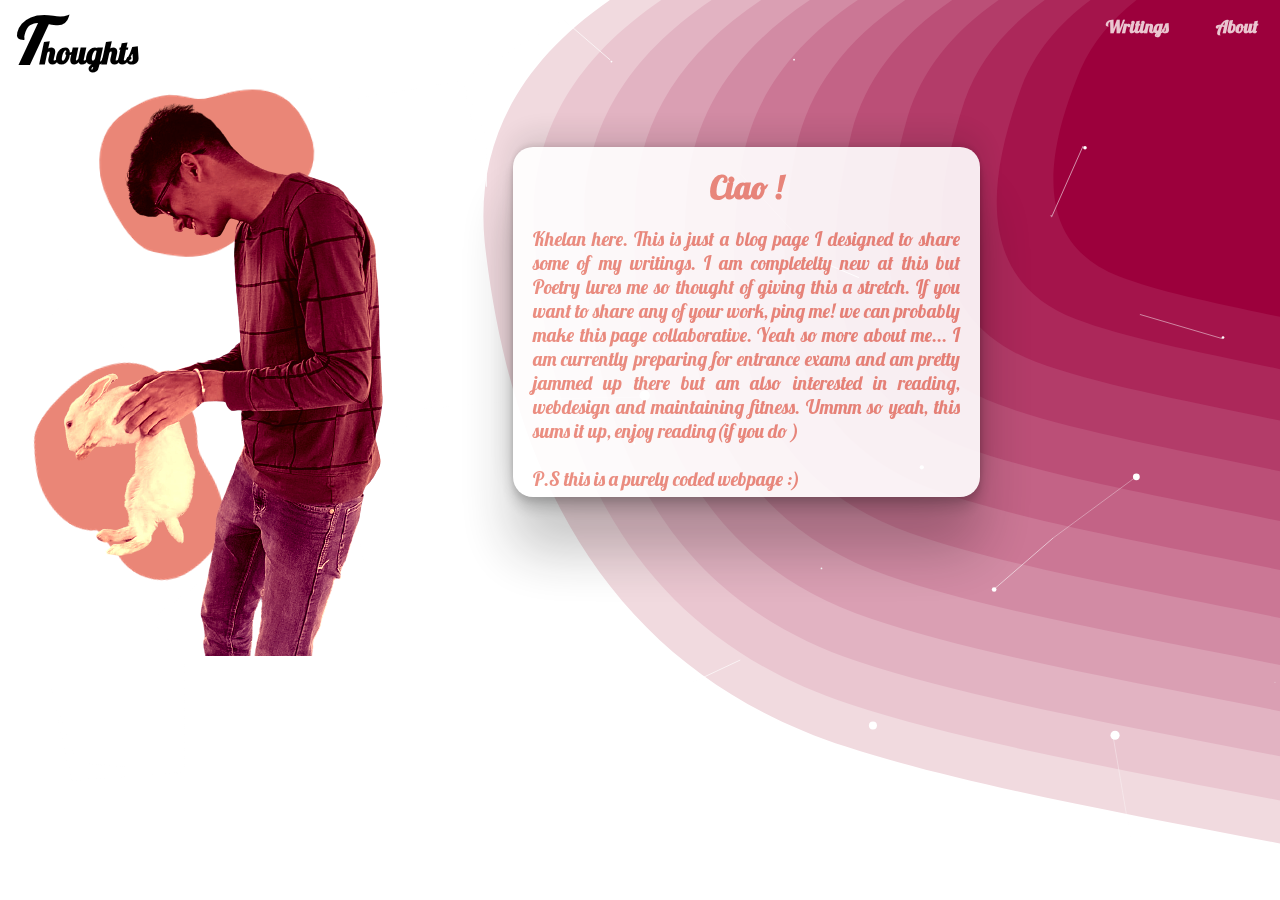
<file: about.html>
<head>
    <meta charset="UTF-8">
    <meta name="viewport" content="width=device-width, initial-scale=1.0">
    <title>Thoughts</title>
    <link rel="stylesheet" href="./index.css">
</head>
<style>
    body{
        background-image: url(./t2.svg);
    }

    .nav-r a{
        color: #EAC6D0;
    }

    .me{
        display: flex; flex-direction: row; justify-content: space-between;
    }

    .textboutme{
        margin-left: 5rem; background-color: white; margin-right: 300px; height: 350px; margin-top: 100px; opacity: 0.9; border-radius: 20px;     box-shadow: rgba(0, 0, 0, 0.25) 0px 54px 55px, rgba(0, 0, 0, 0.12) 0px -12px 30px, rgba(0, 0, 0, 0.12) 0px 4px 6px, rgba(0, 0, 0, 0.17) 0px 12px 13px, rgba(0, 0, 0, 0.09) 0px -3px 5px;
    }

    @media screen and (max-width:900px){
        body{
            background-image: none;
            background-color: #EAC6D0;
        }

        .navbar{
            display: flex;
            flex-direction: row;
            margin-top: 10px;
        }
        .nav-r a{
        color: black;
    }

    .nav-r{
        display: flex;
    }
        .me{
            display: flex;
            flex-direction: column;
            
        }
        img{
            align-self: center;
            width: 50%;
        }
        .textboutme{
            margin-left: 40px;
            margin-right: 40px;
            overflow: scroll;
            margin-top: 10px;
            height: 300px;
            width: 300px;
            margin-bottom: 10px;
        }
    }

</style>
<script src=
"./particles.min.js"
></script>
<script>
    window.
onload
= function() {
  Particles.
init
({
    selector: 
'.background'
  });
};
</script>
<body >
    <div class="navbar">
        <div class="nav-l">
            <i class="T">T</i>houghts
        </div>
           <div class="nav-r">
            <button class="nav-button"><a href="./index.html">Writings</a> </button>
            
            <button class="nav-button"><a href="./about.html">About</a> </button>
           
    
           </div>
           
       </div>

       <div class="me" style="">
           <img src="./aboutme.png" alt="" style="margin-top: 2rem;">
           <div class="textboutme" style="
           ">
               <h1 style="text-align: center;  margin: 20px; color: #EA8677;">Ciao !</h1>
               <p style="text-align: justify;  font-size: larger; margin: 20px; color: #EA8677;">Khelan here. This is just a blog page I designed to share some of my writings. I am        completelty new at this but Poetry lures me so thought of giving this a stretch.
                   If you want to share any of your work, ping me! we can probably make this page collaborative. Yeah so more about me... I am 
                   currently preparing for entrance exams and am pretty jammed up there but am also interested in reading, webdesign and maintaining fitness. Ummm so yeah, this sums it up, enjoy reading(if you do )
                    <br>
                    <br>
                   P.S this is a purely coded webpage :)
               </p>
           </div>

       </div>
       <canvas class=
       "background" style="z-index: -1;">
   </canvas>
</body>
</html>
</file>
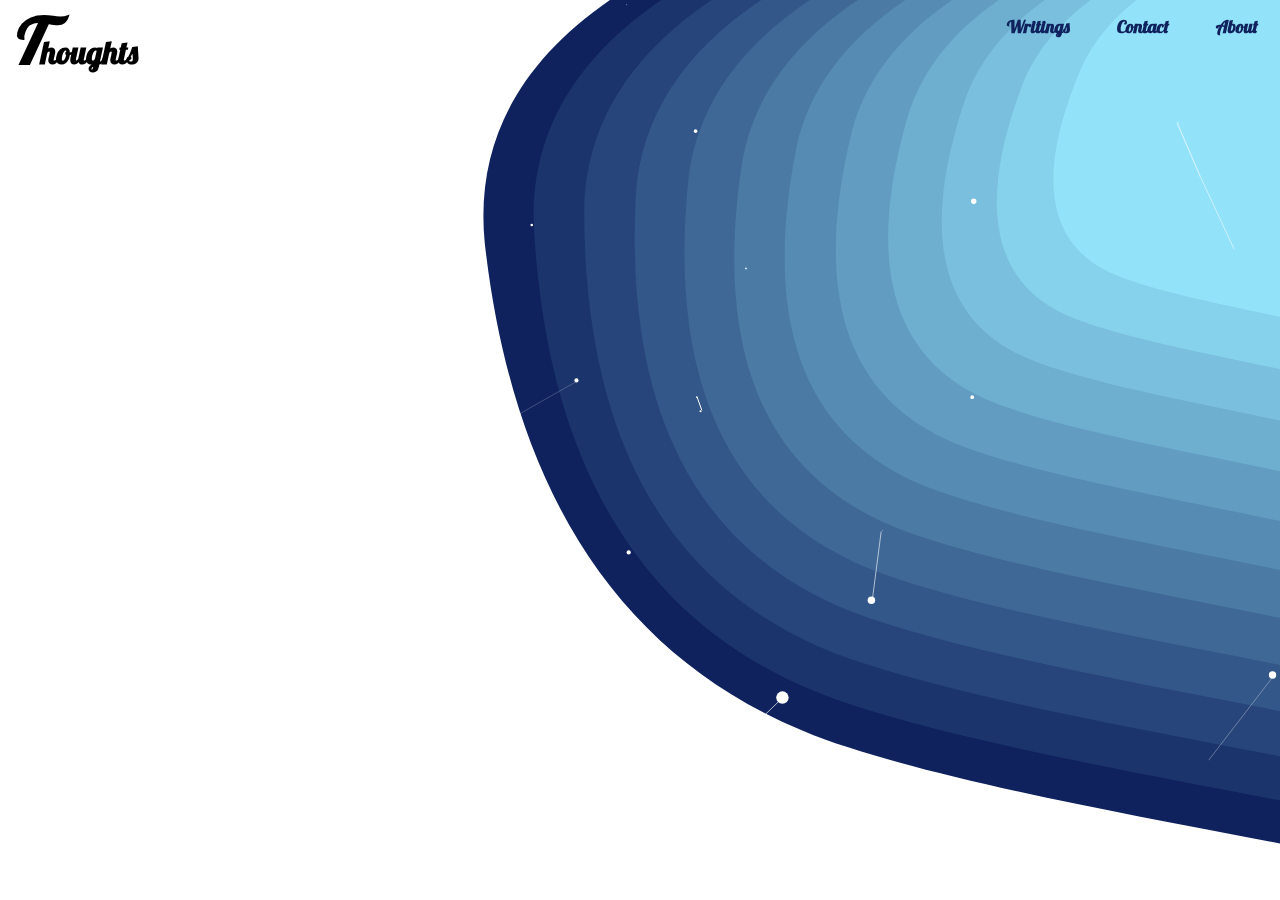
<file: contact.html>
<head>
    <meta charset="UTF-8">
    <meta name="viewport" content="width=device-width, initial-scale=1.0">
    <title>Thoughts</title>
    <link rel="stylesheet" href="./index.css">
</head>
<script src=
"./particles.min.js"
></script>
<script>
    window.
onload
= function() {
  Particles.
init
({
    selector: 
'.background'
  });
};
</script>
<body>
    <div class="navbar">
        <div class="nav-l">
            <i class="T">T</i>houghts
        </div>
           <div class="nav-r">
            <button class="nav-button"><a href="./index.html">Writings</a> </button>
            <button class="nav-button"><a href="./contact.html">Contact</a> </button>
            <button class="nav-button"><a href="./about.html">About</a> </button>
           
    
           </div>
           
       </div>
       <canvas class=
       "background" style="z-index: -1;">
   </canvas>
</body>
</html>
</file>
<file: index.css>
@import url('https://fonts.googleapis.com/css2?family=Source+Sans+Pro:wght@300&display=swap');
@import url('https://fonts.googleapis.com/css2?family=Dancing+Script:wght@600&family=Lobster&family=Roboto&display=swap');
@import url('https://fonts.googleapis.com/css2?family=Lobster&display=swap');


.main-content{
    display: flex;
    flex-direction: row;
}

.comments{
    margin-left: 20rem;
    margin-top: 5rem;
    display: flex;
    flex-direction: column;
    
}

.comments input{
    background-color: white;
    border: none;
    font-family: 'Lobster', cursive;
    border-bottom: 3px black solid;
    margin: 10px;
    font-size: 20px;
    padding: 5px;
    width: 50%;
    margin-left: 100px;
}

.comments h1{
    margin-left: 140px;
}

.comments input:focus{
    color: var(--bg-color);
    outline: none;
}
.comments textarea:focus{
    outline: none;
}



.comments textarea{
    font-family: 'Lobster', cursive;
    align-self: center;
    width: 60%;
    resize: none;
    margin-left: 10px;
    background-color: var( --text-color);
    border: none;
    border-bottom: 3px black solid;
    margin-bottom: 20px;
    font-size: 15px;
    padding: 5px;
    color: var(--bg-color);
}

.comments button{
    font-family: ;
    background-color: transparent;
    margin: 0px;
    outline: none;
    border: none;
    font-size: 30px;
    font-family: 'Lobster', cursive;
  
}



.comments{
    
    border-radius: 10px;
    width: 30%;
    background-color: white;
    opacity: 0.9;
    height: 400px;
    overflow: scroll;
}

:root,
:root.light {
    --responive-bg-color:#92E2F9;

    --nav-color:#0f225e;
  --bg-background-image: url("./cool-background.svg");
  --text-color: #92E2F9;
  --bg-color: #0f225e;
  --byline-color:  white;
  --logo-color: black;
}

:root.red-hyphy{
    --responive-bg-color:#FB90CF;

    --nav-color:black;
  --bg-background-image: url("./t7.svg");
  --text-color: #FB90CF;
  --bg-color: #CE0025;
  --byline-color:  white;
  --logo-color: black;
}

:root.blue-phoenix{
    --responive-bg-color:#004CBF;

    --nav-color:#10161F;
  --bg-background-image: url("./t8.svg");
  --text-color: white;
  --bg-color: #10161F;
  --byline-color:  white;
  --logo-color: black;
}
 
:root.dark {
    --responive-bg-color:#EAC6D0;
    --nav-color:#EAC6D0;
    --bg-background-image: url("./t2.svg");
    --text-color: #EAC6D0;
    --bg-color: #9C003C;
    --byline-color:  #9C003C;
    --logo-color: #9C003C;
}

:root.hyphy {
    --responive-bg-color: #34CCC6;
    --nav-color:#652060;
    --bg-background-image: url("./t4.svg");
    --text-color: white;
    --bg-color: #652060;
    --byline-color:  white;
    --logo-color: black;
}

:root.black {
    --responive-bg-color:#393939;
    --nav-color: white;
    --bg-background-image: url("./t3.svg");
  --text-color: #CFCFCF;
  --bg-color: #393939;
  --byline-color:  white;
  --logo-color: black;
}

:root.black-ign {
    --responive-bg-color:#CFCFCF;
    --nav-color: black;
    --bg-background-image: url("./t9.svg");
  --text-color: white;
  --bg-color: black;
  --byline-color:  white;
  --logo-color: black;
}
:root.red-phoenix {
    --responive-bg-color:#FD9797;
    --nav-color: black;
    --bg-background-image: url("./t10.svg");
  --text-color: white;
  --bg-color: #B5200D;
  --byline-color:  white;
  --logo-color: black;
}


:root.palms {
    --responive-bg-color:#92E2F9;

    --nav-color:#3F196A;
  --bg-background-image: url("./t5.svg");
  --text-color: #3F196A;
  --bg-color: #FFFB83;
  --byline-color:  white;
  --logo-color: #3F196A;
}

:root.phoenix {
    --responive-bg-color:#FFC9B3 ;

    --nav-color:#151A80;
  --bg-background-image: url("./t6.svg");
  --text-color: #151A80;
  --bg-color: #FFC9B3;
  --byline-color:  white;
  --logo-color: #151A80;
}
:root.child-color {
    --responive-bg-color:#FFC9B3 ;

    --nav-color:#151A80;
  --bg-background-image: url("./t6.svg");
  --text-color: #151A80;
  --bg-color: #FFC9B3;
  --byline-color:  white;
  --logo-color: #151A80;
}
.commentboxy{
    display: flex;
    flex-direction: column;
}

.commentbox{
    
    display: none;
}


body {
    background-image: var(--bg-background-image);
    background-repeat: no-repeat;
    transition: background-image 0.5s;
    background-size: cover;
    margin-top: 0px; 
    margin-bottom: 0px; 
    margin-left: 0px; 
    margin-right: 0px;
    padding: 0;
    width: 100%;
    font-family: 'Lobster', cursive;
    
    overflow: scroll;
    height: 100%;
}
.navbar {
    font-weight: 600;
    padding: 0%;
    margin: 0%;
    width: 100%;
    height: 47px;
    background-color: transparent;
    display: flex;
    justify-content: space-between;
    
}

.by-hr{
    border: 4px solid var(--logo-color); position: relative; top: 10px; z-index: -1; opacity: 0.6;
}

.T{
    font-size: 4rem;
}

.nav-r{
    float: right;
}

.nav-l{
    font-family: 'Lobster', cursive;
    margin: 0px;
    margin-left: 10px;
    font-size: 2rem;
    color: var(--logo-color);
}
ul {
    list-style-type: none;
    margin: 0;
    padding: 0;
  }

.navbar button{
    background-color: transparent;
    border: none;
    transition: background-color 0.7s;
}

.navbar a{
    text-decoration: none;
    float: right;
    padding: 14px 16px;
    text-align: center;
    color: var(--nav-color);
    font-weight: 900;
    transition: background-color 0.7s;
    font-size: 18px;
    border-radius: 5px;
    font-family: 'Lobster', cursive;
}

a:hover{
    
    opacity:1;
    color:black;
    transition: background-color 0.7s;
}

button {
    outline: none;
  }


.fall-img{
    opacity: 0.1; position: absolute; left: -20px; top: -40px;  z-index: -1  ;
}

.closer-img{
    opacity: 0.4; position: absolute; left: 10px; top: 40px;  z-index: -1  ;
}

.hope-img{
    opacity: 1; position: absolute; left: -40px; top: 40px;  z-index: -1  ;
}

.writeup1{
    
    margin-top: 5rem;
    margin-left: 5rem;
    
    border-color: transparent;
    border-radius: 10px;
    background-color: var(--bg-color);
    width:30%;
    height:400px;
    box-shadow: rgba(0, 0, 0, 0.25) 0px 54px 55px, rgba(0, 0, 0, 0.12) 0px -12px 30px, rgba(0, 0, 0, 0.12) 0px 4px 6px, rgba(0, 0, 0, 0.17) 0px 12px 13px, rgba(0, 0, 0, 0.09) 0px -3px 5px;
}

.container {
    display: flex;
    align-items: center;
    justify-content: center;
    
}

.poem{
    margin: 30px;
    
}

.slider {
    display: block;
    position: relative;
    width: 100%;
    max-width: 900px;
    margin: 10px;
    background-color: transparent;
    
    height: 380px;
}

.slider__slides {
    height: 380px;
    background-color: transparent;
    width: 100%;
    padding-top: 66%;
}

.slider__slide {
    background-color: transparent;
    position: absolute;
    
    align-items: center;
    justify-content: center;
    font-size: 30px;
    font-weight: bold;   
    top: 0;
    left: 0;
    width: 100%;
    height: 100%;
    background-color: lemonchiffon;
    transition: 1s;
    opacity: 0;
    background-color: transparent;
}

.slider__slide.active {
    opacity: 1;
    z-index: 1;
}

.slider__slide img {
  width: 100%;
}

.slider__nav-button {
    position: absolute;
    height: 70px;
    width: 70px;
    background-color: transparent;
    opacity: .8;
    cursor: pointer;
}

#nav-button--prev {
    top: 50%;
    left: -90px;
    transform: translateY(-50%);
}

#nav-button--next {
    top: 50%;
    right: -90px;
    transform: translateY(-50%);
}

#nav-button--prev::after,
#nav-button--next::after {
    content: "";
    position: absolute;
    border: solid black;
    border-width: 0 4px 4px 0;
    display: inline-block;
    padding: 3px;
    width: 40%;
    height: 40%;
}

#nav-button--next::after{
    top: 50%;
    right: 50%;
    transform: translate(25%, -50%) rotate(-45deg);
}

#nav-button--prev::after {
    top: 50%;
    right: 50%;
    transform: translate(75%, -50%) rotate(135deg);
}

.slider__nav {
    box-shadow: rgba(0, 0, 0, 0.25) 0px 54px 55px, rgba(0, 0, 0, 0.12) 0px -12px 30px, rgba(0, 0, 0, 0.12) 0px 4px 6px, rgba(0, 0, 0, 0.17) 0px 12px 13px, rgba(0, 0, 0, 0.09) 0px -3px 5px;

    position: absolute;
    bottom: -13%;
    left: 50%;
    transform: translateX(-50%);
    text-align: center;
    display: flex;
    flex-direction: row;
}

.slider__navlink {
    height: 20px;
    width: 20px;
    border-radius: 50%;
    box-shadow: rgba(0, 0, 0, 0.25) 0px 54px 55px, rgba(0, 0, 0, 0.12) 0px -12px 30px, rgba(0, 0, 0, 0.12) 0px 4px 6px, rgba(0, 0, 0, 0.17) 0px 12px 13px, rgba(0, 0, 0, 0.09) 0px -3px 5px;

    background-color: var(--bg-color);
    opacity: 1;
    margin: 0 10px 0 10px;
    cursor: pointer;
}

.slider__navlink.active {
    
    background-color: #fff;
    
}


@media screen and (max-width: 640px) {
  .slider__nav-button {
    height: 40px;
    width: 40px;
  }
  .slider__navlink {
    height: 12px;
    width: 12px;
  }
}

/* The outermost element*/

  .poem-title{
      font-family: 'Lobster', cursive;
      color: var(--text-color);
      text-align: center;
      padding-top: 0px;
      margin: 0;
      font-size: 30px;
    }
    
    .poem-content{
        margin: 0;
        font-family: 'Dancing Script', cursive;
        text-align: center;
        font-size: 20px;
        font-weight: 20;
        color: var(--text-color);
  }

  .background {
    
    opacity: 1;
    
    position
    :
     absolute
    ;
      
  
      
    top
    : 0;
      
    left
    : 0;
      
   
    }


    /* width */
::-webkit-scrollbar {
    width: 10px;
    height: 10px; 
}
/* button */
::-webkit-scrollbar-button {
    background: transparent; 
}
/* Handle */
::-webkit-scrollbar-thumb {
    background: transparent;
}
/* Handle on hover */
::-webkit-scrollbar-thumb:hover {
    background: #666; 
    
}
/* Track */
::-webkit-scrollbar-track {
    background: transparent; 
}
/* The track NOT covered by the handle.
::-webkit-scrollbar-track-piece {
    background: #000; 
}
/* Corner */
::-webkit-scrollbar-corner {
    background: #999; 
}
/* Resizer */
::-webkit-resizer {
    background: #111; 
}

.byline{
    text-align: end; color:var(--byline-color); font-family: 'Dancing Script', cursive; margin-right: 10px;
    font-weight: 400;
}

@media screen and (max-width: 800px){

    .navbar{
        align-self: center;
        display: flex;
        flex-direction: column;
    }

    .nav-r{
        display: flex;
    }
    
    
    .comments{
        margin-left: 3rem;
        width: 70%;
        align-self: center;
    }

    body{
        overflow: scroll;
        background-color: var(--responive-bg-color);
        background-image: none;
    }

   
    .writeup1{
        margin-top: 5rem;
        margin-left: 3rem;
        align-self: center;
        width: 70%;
        font-size: 1200%;
    }
    .slider__nav{
        display: flex;
        flex-direction: row;
    }
    #nav-button--prev {
        top: 50%;
        left: -40px;
        transform: translateY(-50%);
    }
    
    #nav-button--next {
        top: 50%;
        right: -40px;
        transform: translateY(-50%);
    }
    .byline{
        color: black;
    }

    .main-content{
        display: flex;
        flex-direction: column; 
    }

    .comments input{
        background-color: white;
        border: none;
        font-family: 'Lobster', cursive;
        border-bottom: 3px black solid;
        margin: 10px;
        font-size: 20px;
        padding: 5px;
        width: 70%;
        
        align-self: center;
    }
    
    .comments h1{
        align-self: center;
        margin-left: 20px;
    }
    
    .comments input:focus{
        align-self: center;
        color: var(--bg-color);
        outline: none;
    }
    .comments textarea:focus{
        align-self: center;
        outline: none;
    }
    
    
    
    .comments textarea{
        border-radius: 10px;
        font-family: 'Lobster', cursive;
        align-self: center;
        width: 60%;
        resize: none;
        margin-left: 10px;
        background-color: var( --text-color);
        border: none;
        border: 1px black solid;
        margin-bottom: 20px;
        font-size: 15px;
        padding: 5px;
        color: var(--bg-color);
        align-self: center;
    }
    
    .comments button{
        align-self: center;
        background-color: transparent;
        margin: 0px;
        outline: none;
        border: none;
        font-size: 30px;
        font-family: 'Lobster', cursive;
      
    }
    
}
</file>
